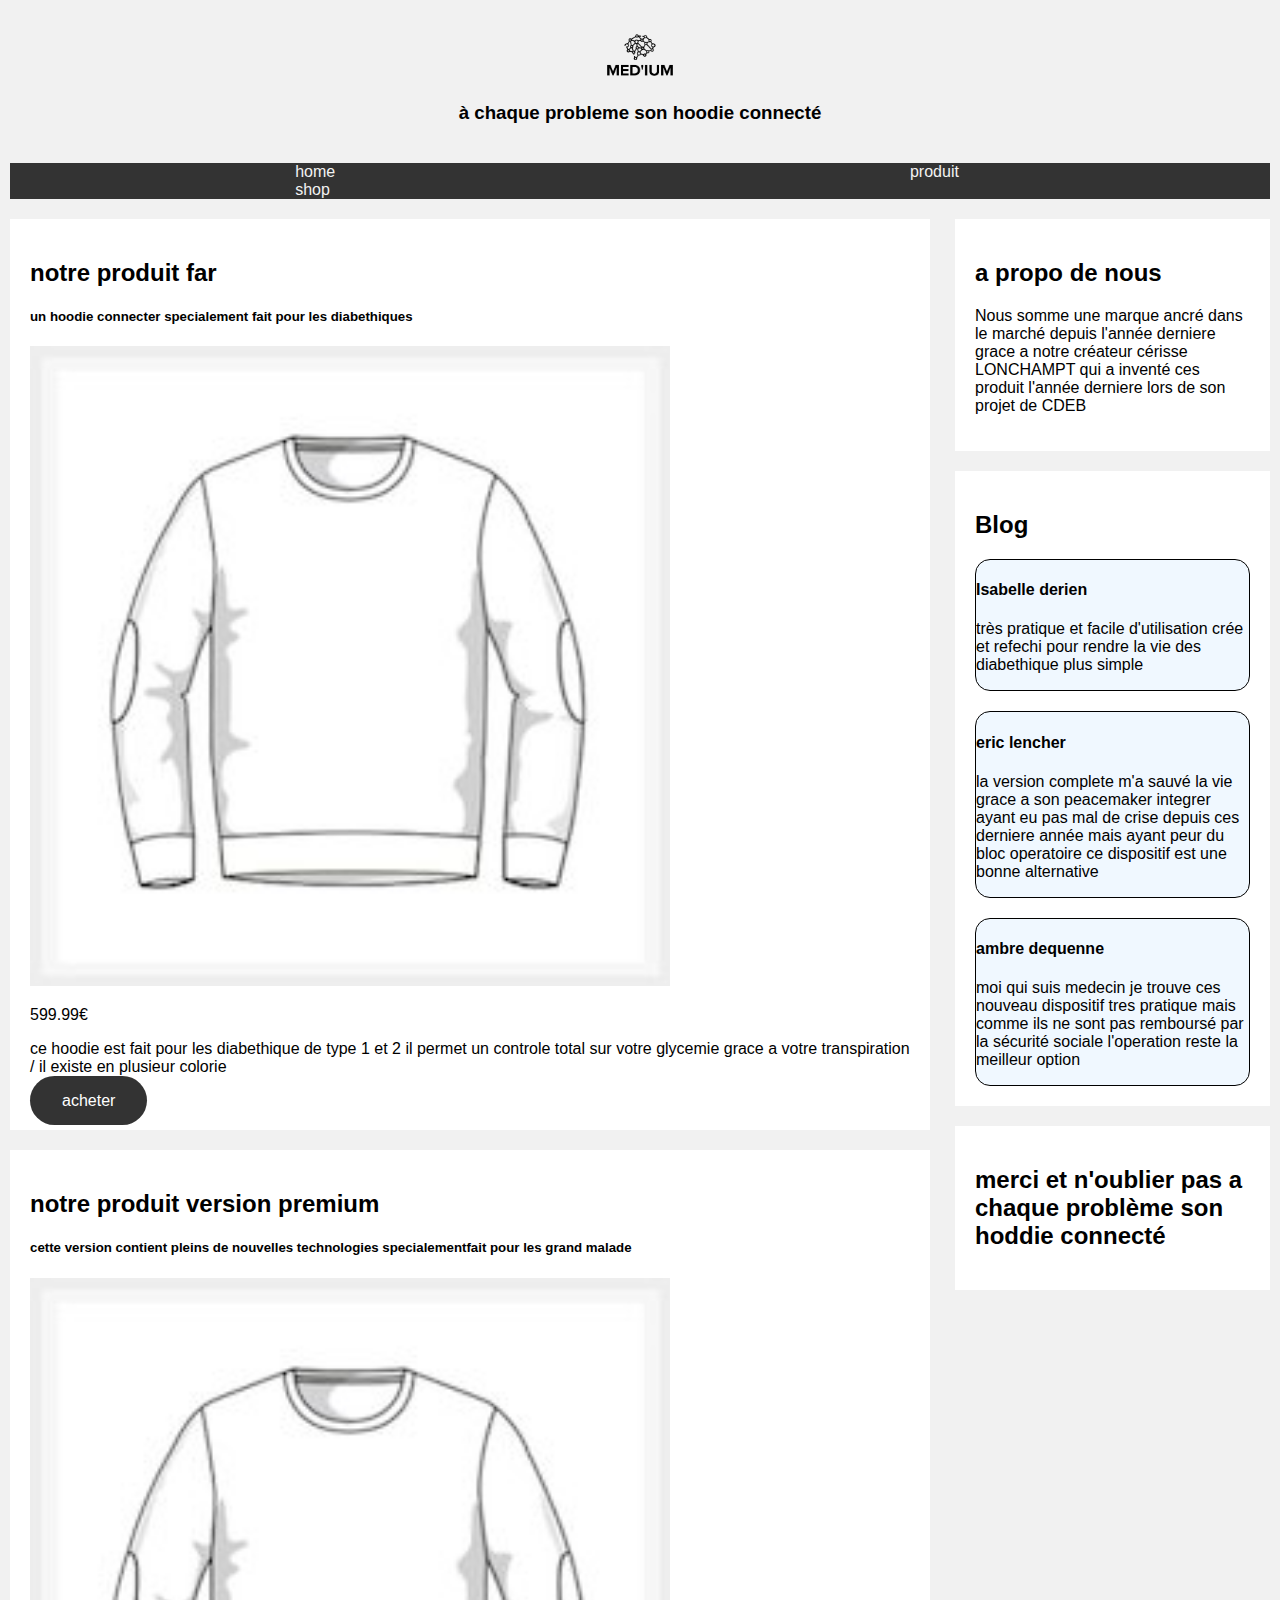
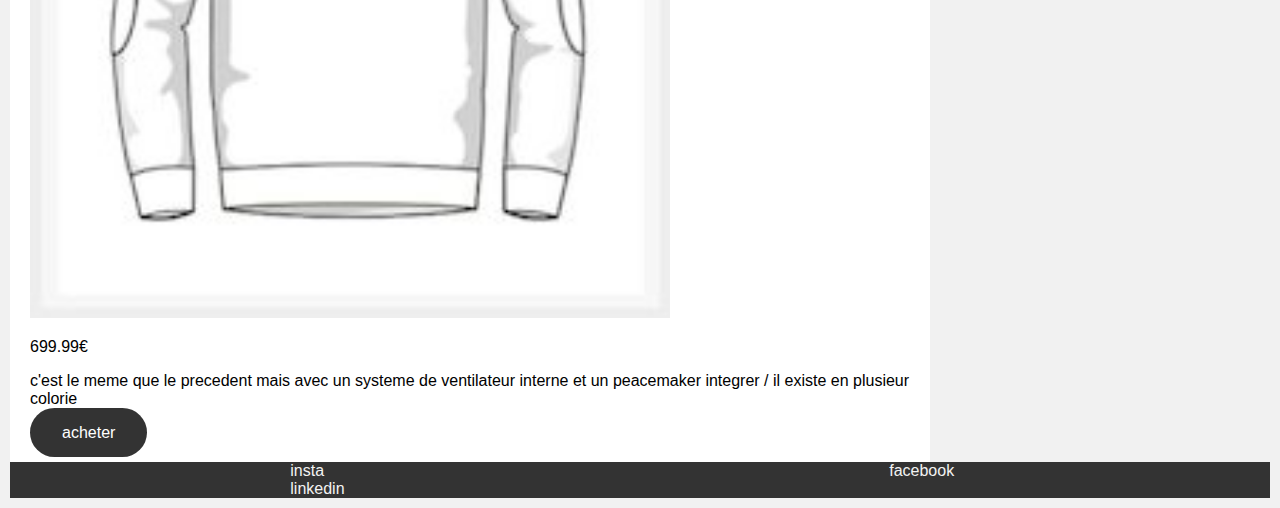
<file: index.html>
<!DOCTYPE html>
<html lang="fr">

<head>
    <meta charset="UTF-8">
    <meta http-equiv="X-UA-Compatible" content="IE=edge">
    <meta name="viewport" content="width=device-width, initial-scale=1.0">
    <link rel="stylesheet" href="css/index.css">
    <title>Document</title>
</head>

<body>
    <header>
        <div class="header">
            <img src="image/dark_logo_transparent_background.png" alt="MED'IUM" class="logo">
            <h3>à chaque probleme son hoodie connecté</h3>
        </div>
        <nav class="navtop">
            <a href="index.html">home</a>
            <a href="produit.html">produit</a>
            <a href="shop.html">shop</a>
        </nav>
    </header>
    <main>
        <div class="row">
            <div class="left">
                <div class="div1">
                    <h2>notre produit far</h2>
                    <h5>un hoodie connecter specialement fait pour les diabethiques</h5>
                    <img src="image/meilleur-sweatshirt-icone.jpg" alt="sweat1" class="img1">
                    <p>599.99€</p>
                    <p>ce hoodie est fait pour les diabethique de type 1 et 2 il permet un controle total sur votre glycemie grace a votre transpiration / il existe en plusieur colorie</p>
                    <a href="#" class="achat">acheter</a>
                </div>
                <div class="div1">
                    <h2>notre produit version premium</h2>
                    <h5>cette version contient pleins de nouvelles technologies specialementfait pour les grand malade</h5>
                    <img src="image/meilleur-sweatshirt-icone.jpg" alt="sweat2" class="img1">
                    <p>699.99€</p>
                    <p>c'est le meme que le precedent mais avec un systeme de ventilateur interne et un peacemaker integrer / il existe en plusieur colorie</p>
                    <a href="#" class="achat">acheter</a>
                </div>
            </div>
            <div class="right">
                <div class="div1">
                    <h2>a propo de nous</h2>
                    <p>Nous somme une marque ancré dans le marché depuis l'année derniere grace a notre créateur cérisse LONCHAMPT qui a inventé ces produit l'année derniere lors de son projet de CDEB</p>
                </div>
                <div class="div1">
                    <h2>Blog</h2>
                    <div class="blog">
                        <h4>Isabelle derien</h4>
                        <p>très pratique et facile d'utilisation crée et refechi pour rendre la vie des diabethique plus simple</p>
                    </div>
                    <div class="blog">
                        <h4>eric lencher</h4>
                        <p>la version complete m'a sauvé la vie grace a son peacemaker integrer ayant eu pas mal de crise depuis ces derniere année mais ayant peur du bloc operatoire ce dispositif est une bonne alternative</p>
                    </div>
                    <div class="blog">
                        <h4>ambre dequenne</h4>
                        <p>moi qui suis medecin je trouve ces nouveau dispositif tres pratique mais comme ils ne sont pas remboursé par la sécurité sociale l'operation reste la meilleur option</p>
                    </div>
                </div>
                <div class="div1">
                    <h2>merci et n'oublier pas a chaque problème son hoddie connecté </h2>
                </div>
            </div>
        </div>
    </main>
    <footer>
        <div class="navbot">
            <a href="#">insta</a>
            <a href="#">facebook</a>
            <a href="#">linkedin</a>
        </div>
    </footer>
</body>

</html>
</file>
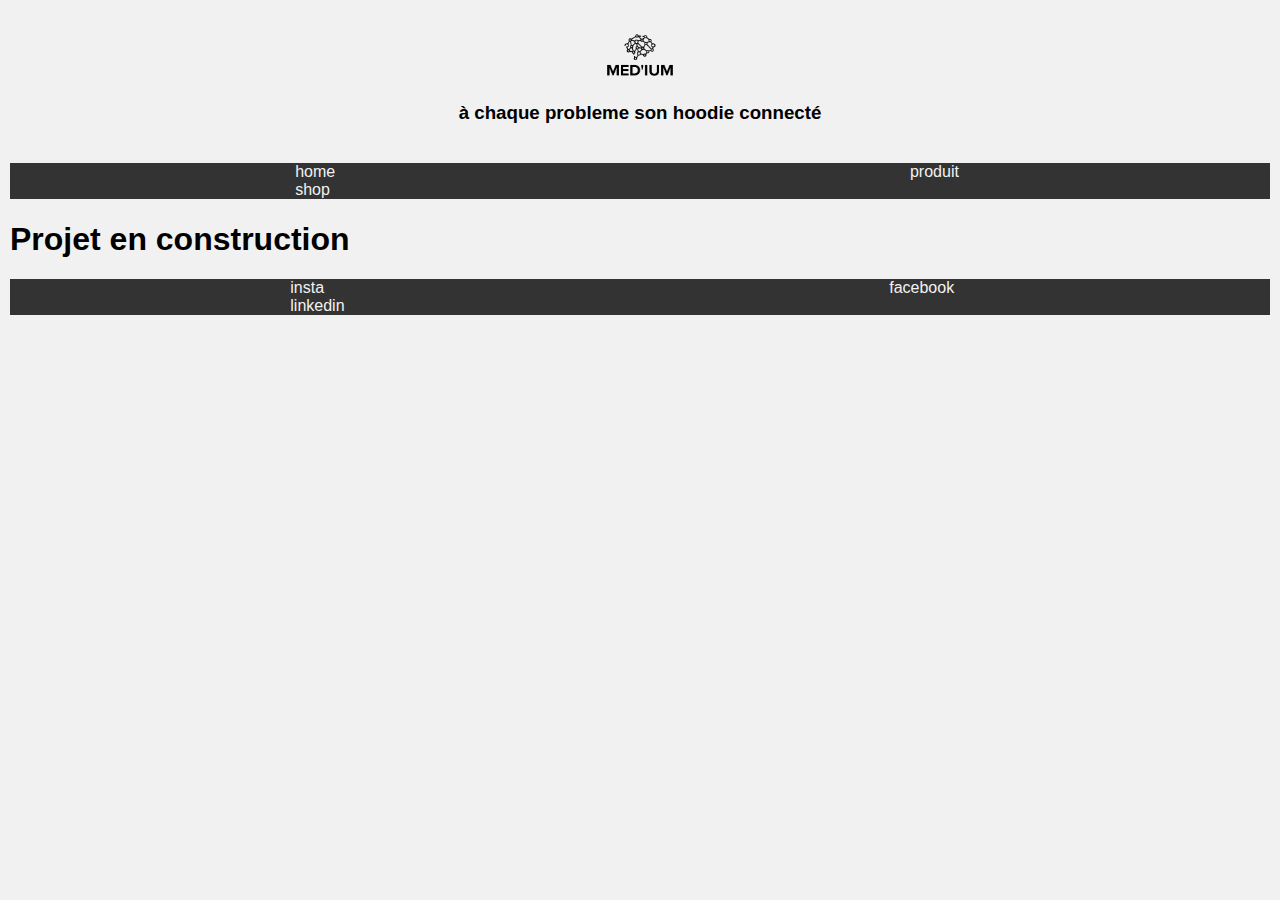
<file: produit.html>
<!DOCTYPE html>
<html lang="en">

<head>
    <meta charset="UTF-8">
    <meta http-equiv="X-UA-Compatible" content="IE=edge">
    <meta name="viewport" content="width=device-width, initial-scale=1.0">
    <link rel="stylesheet" href="css/index.css">
    <title>Document</title>
</head>

<body>
    <header>
        <div class="header">
            <img src="image/dark_logo_transparent_background.png" alt="MED'IUM" class="logo">
            <h3>à chaque probleme son hoodie connecté</h3>
        </div>
        <nav class="navtop">
            <a href="index.html" class="home">home</a>
            <a href="produit.html" class="produit">produit</a>
            <a href="shop.html" class="shop">shop</a>
        </nav>
    </header>
    <main>
        <h1>Projet en construction</h1>
    </main>
    <footer>
        <div class="navbot">
            <a href="#">insta</a>
            <a href="#">facebook</a>
            <a href="#">linkedin</a>
        </div>
    </footer>
</body>

</html>
</file>
<file: css/index.css>
body {
        margin: 0;
        font-family: Arial;
        padding: 10px;
        background: #f1f1f1;
    }
    
    header {
        position: sticky;
        top: 0%;
    }
    
    .header {
        background-color: #f1f1f1;
        padding: 20px;
        text-align: center;
    }
    
    .logo {
        width: 6%;
        text-align: center;
        text-decoration: none;
        display: inline-block;
        font-size: 16px;
        color: black;
    }
    
    .navtop {
        overflow: hidden;
        background-color: #333;
    }
    
    .navbot {
        overflow: hidden;
        background-color: #333;
    }
    
    .navtop a {
        display: flexbox;
        color: #f2f2f2;
        text-align: center;
        padding: 4em 17.823rem;
        text-decoration: none;
    }
    
    .navbot a {
        display: flexbox;
        color: #f2f2f2;
        text-align: center;
        padding: 4em 17.52rem;
        text-decoration: none;
    }
    
    .navtop a:hover {
        background-color: #ddd;
        color: black;
    }
    
    .navbot a:hover {
        background-color: #ddd;
        color: black;
    }
    
    .left {
        float: left;
        width: 73%;
    }
    
    .right {
        float: right;
        width: 25%;
        background-color: #f1f1f1;
        padding-left: 20px;
    }
    
    .div1 {
        background-color: white;
        padding: 20px;
        margin-top: 20px;
    }
    
    .row:after {
        content: "";
        display: table;
        clear: both;
    }
    
    .img1 {
        width: 40em;
    }
    
    .achat {
        text-align: center;
        padding: 1em 2em;
        text-decoration: none;
        background-color: #333;
        color: white;
        border-radius: 25px;
    }
    
    .blog {
        margin-top: 20px;
        border-radius: 15px;
        border: 1px solid;
        background-color: aliceblue;
    }
    
    .achat:hover {
        background-color: #ddd;
        color: black;
    }
    
    @media screen and (max-width: 1000px) {
        .left,
        .right {
            width: 100%;
            padding: 0;
        }
    }
    
    @media screen and (max-width: 700px) {
        .navtop a {
            float: none;
            width: 100%;
        }
        .navbot a {
            float: none;
            width: 100%;
        }
        .img1 {
            width: 25em;
        }
    }
</file>
